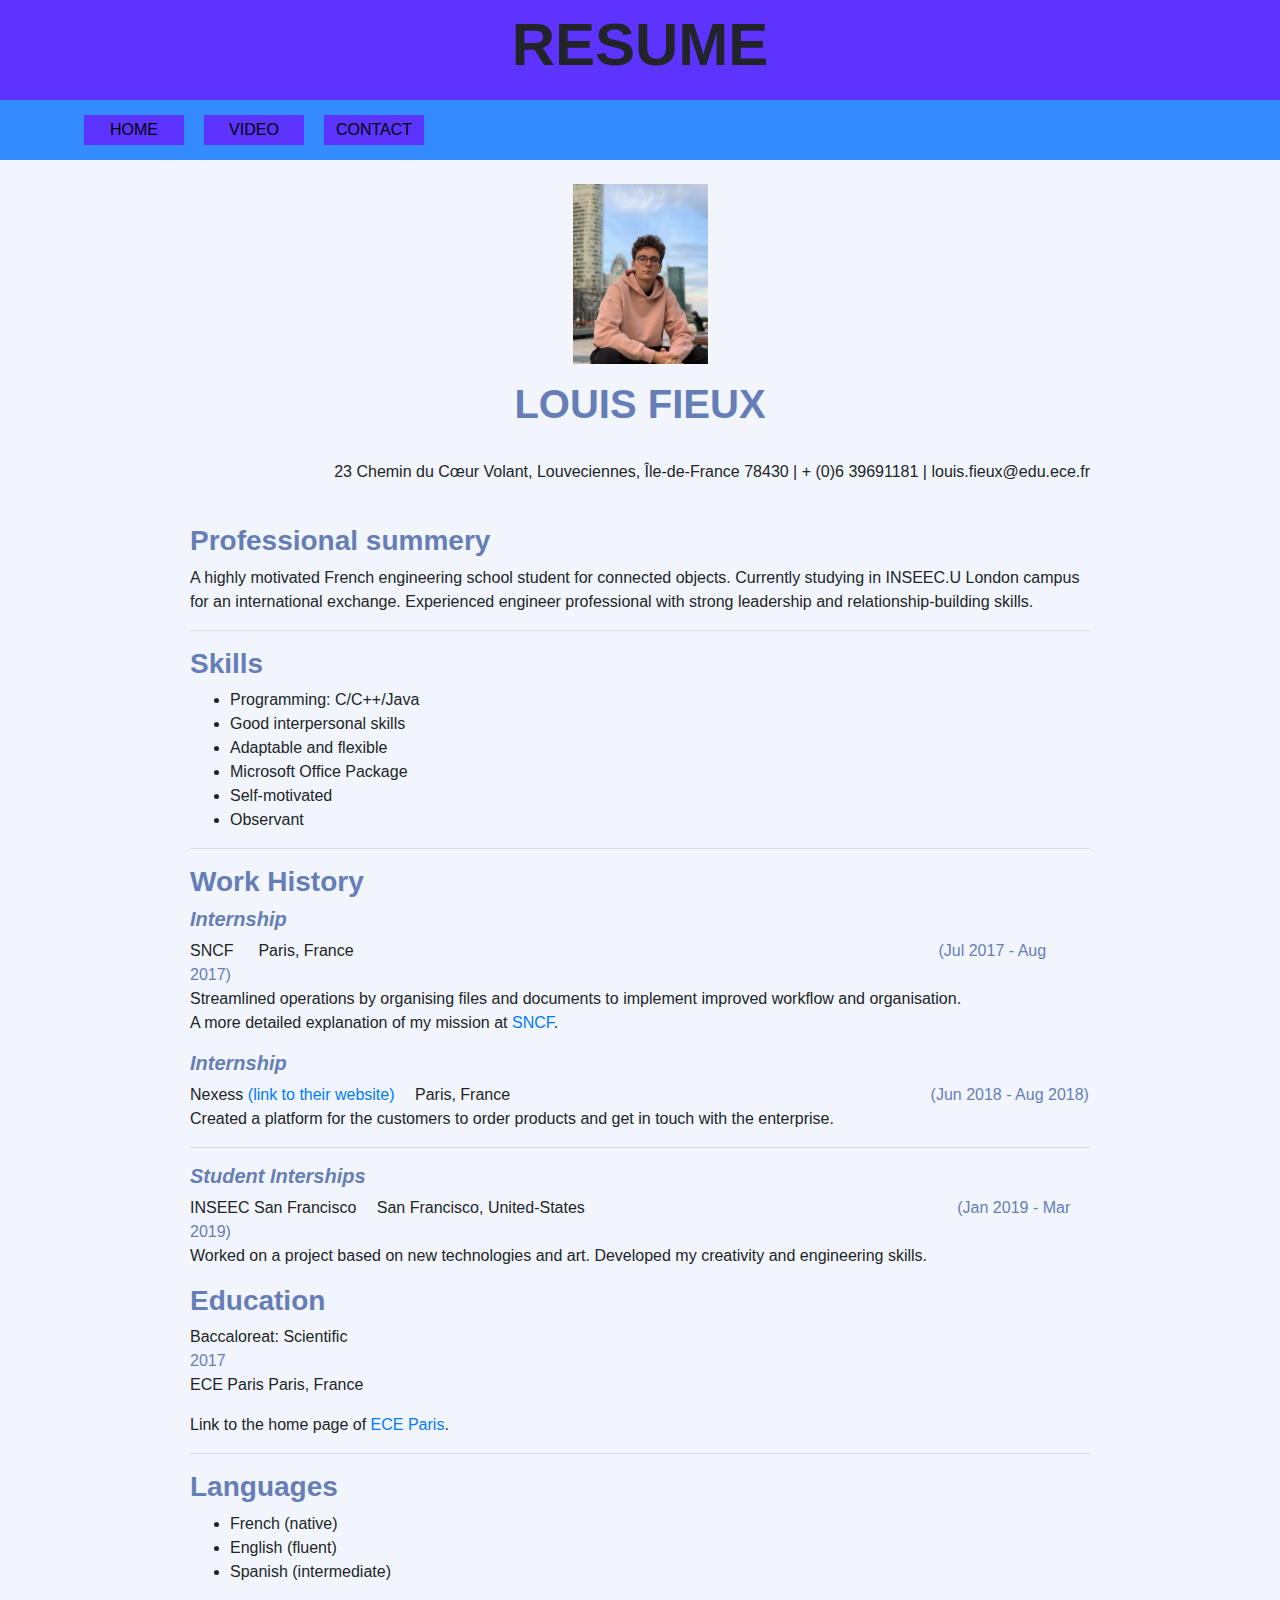
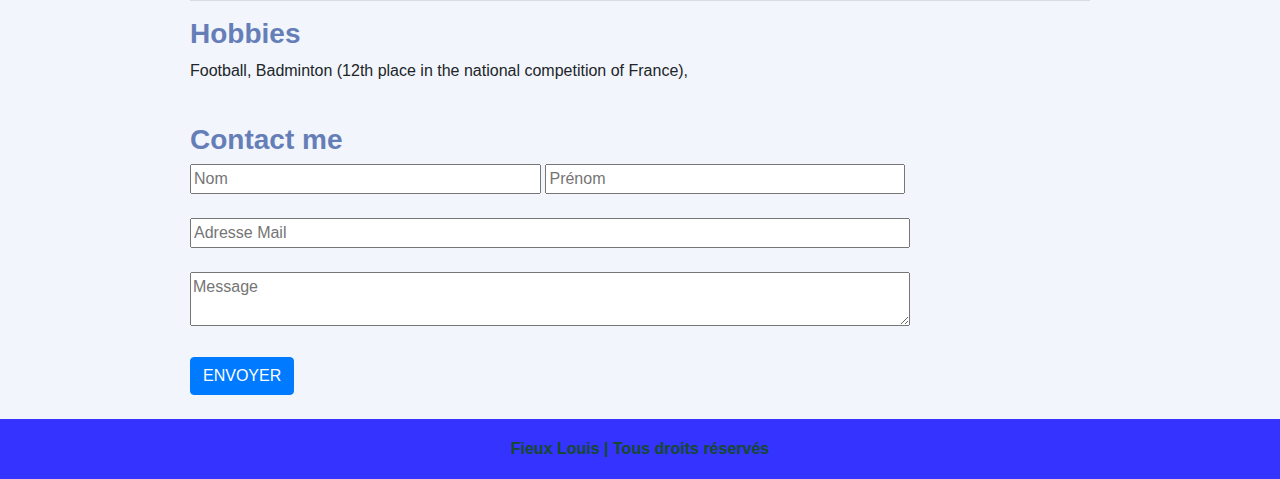
<file: index.html>
﻿<!DOCTYPE html>
<!--section principale avec titre -->
  <meta charset="utf-8">
  <meta name="viewport" content="width=device-width, initial-scale=1">
  <link rel="stylesheet" href="https://maxcdn.bootstrapcdn.com/bootstrap/4.4.1/css/bootstrap.min.css">
  <script src="https://ajax.googleapis.com/ajax/libs/jquery/3.4.1/jquery.min.js"></script>
  <script src="https://cdnjs.cloudflare.com/ajax/libs/popper.js/1.16.0/umd/popper.min.js"></script>
  <script src="https://maxcdn.bootstrapcdn.com/bootstrap/4.4.1/js/bootstrap.min.js"></script>
	<head>
		<title>ACCUEIL</title>
		<link rel="stylesheet" type="text/css" href="style/style.css" />
	</head>
	<body>
		<div>
			<div id="banner1">
				<p>RESUME</p>
			</div>
			<div id="menu">
				<ul>
					<li><a href="index.html">HOME</a></li>
					<li><a href="news.html">VIDEO</a></li>
					<li><a href="mailto:louis.fieux@edu.ece.fr">CONTACT</a></li>

				</ul>
			</div>
			<div id="contenu">
			  <div id="contenuprincipal">

						<center>
						<p><br>
						    <img src="images/Louis.jpg"height="15%" width="15%" align=middle>
						</p>
					</center>
						<h1 class="text-center"; style="color:#667EB7"><B>LOUIS FIEUX</B></h1><br>

						<p class="text-right"> 23 Chemin du Cœur Volant, Louveciennes, Île-de-France 78430 | + (0)6 39691181 | louis.fieux@edu.ece.fr </p><br>
						<h3 style="color:#667EB7";><B>Professional summery</B></h3>
						<p>A highly motivated French engineering school student for connected objects. Currently studying in INSEEC.U
		London campus for an international exchange. Experienced engineer professional with strong leadership and
		relationship-building skills.</p>

				<hr>
						<h3 style="color:#667EB7";><B>Skills</B></h3>
						<ul>
						  <li>Programming: C/C++/Java</li>
						  <li>Good interpersonal skills</li>
						  <li>Adaptable and flexible</li>
						  <li>Microsoft Office Package</li>
						  <li>Self-motivated</li>
						  <li>Observant</li>
						</ul>

						<hr>

						<h3 style="color:#667EB7";><B>Work History</B></h3>
						<h5 style="color:#667EB7";><B><I>Internship</I></B></h5>
						<p>SNCF &emsp;	Paris, France  &emsp;&emsp;&emsp;&emsp;&emsp;&emsp;&emsp;&emsp;&emsp;&emsp;&emsp;&emsp;&emsp;&emsp;&emsp;&emsp;&emsp;&emsp;&emsp;&emsp;&emsp;&emsp;&emsp;&emsp;&emsp;&emsp;&emsp;&emsp;&emsp;&emsp;&emsp;&emsp;&emsp;&emsp;&emsp;&emsp; <a style="color:#667EB7";>(Jul 2017 - Aug 2017)</a> <br>
						Streamlined operations by organising files and documents to implement improved workflow and organisation.<br>
						A more detailed explanation of my mission at <a href="https://www.emploi.sncf.com/nos-offres-emploi/ingenieur-d-etudes-ouvrages-d-art-f-ou-h-reference-2020-6147" target="_blank">SNCF</a>.<br>

						<h5 style="color:#667EB7";><B><I>Internship</I></B></h5>
						<p>Nexess<a href="https://www.ece.fr/ecole-ingenieur/" target="_blank"> (link to their website)</a>&emsp; Paris, France &emsp;&emsp;&emsp;&emsp;&emsp;&emsp;&emsp;&emsp;&emsp;&emsp;&emsp;&emsp;&emsp;&emsp;&emsp;&emsp;&emsp;&emsp;&emsp;&emsp;&emsp;&emsp;&emsp;&emsp;&emsp;&emsp;<a style="color:#667EB7";>(Jun 2018 - Aug 2018)</a><br> Created a platform for the customers to order products and get in touch with the enterprise.</p>

						<hr>


						<h5 style="color:#667EB7";><B><I>Student Interships</I></B></h5>
						<p>INSEEC San Francisco &emsp;San Francisco, United-States &emsp;&emsp;&emsp;&emsp;&emsp;&emsp;&emsp;&emsp;&emsp;&emsp;&emsp;&emsp;&emsp;&emsp;&emsp;&emsp;&emsp;&emsp;&emsp;&emsp;&emsp;&emsp;&emsp;<a style="color:#667EB7";>(Jan 2019 - Mar 2019)</a><br> Worked on a project based on new technologies and art. Developed my creativity and engineering skills.</p>

						<h3 style="color:#667EB7";><B>Education</B></h3>
						<p>Baccaloreat: Scientific &emsp;&emsp;&emsp;&emsp;&emsp;&emsp;&emsp;&emsp;&emsp;&emsp;&emsp;&emsp;&emsp;&emsp;&emsp;&emsp;&emsp;&emsp;&emsp;&emsp;&emsp;&emsp;&emsp;&emsp;&emsp;&emsp;&emsp;&emsp;&emsp;&emsp;&emsp;&emsp;&emsp;&emsp;&emsp;&emsp;&emsp;&emsp;&emsp;&emsp;&emsp;&emsp;&emsp;&emsp;<a style="color:#667EB7";>2017 </a><br> ECE Paris Paris, France</p>
						<p>Link to the home page of <a href="https://www.ece.fr/ecole-ingenieur/" target="_blank">ECE Paris</a>.</p>


						<hr>

						<h3 style="color:#667EB7";><B>Languages</B></h3>
						<ul>
						  <li>French (native)</li>
						  <li>English (fluent)</li>
						  <li>Spanish (intermediate)</li>
						</ul>

						<hr>

						<h3 style="color:#667EB7";><B>Hobbies</B></h3>
						<p>Football, Badminton (12th place in the national competition of France),</p><br>


						<h3 style="color:#667EB7";><B>Contact me</B></h3>			
							<form id="contact-form" method="post" role="form">
			                    <input type="text" name="nom" placeholder="Nom" style="width:39%" required>
			                    <input type="text" name="prenom" placeholder="Prénom"style="width:40%" required><br><br>
			                    <input type="text" name="email" placeholder="Adresse Mail"style="width:80%" required><br><br>
			                    <textarea name="message" id="message" placeholder="Message" style="width:80%" required></textarea><br><br>
			                    <button type="submit" class="btn btn-primary" name="envoyer">ENVOYER</button>
			                </form> <br>

				</div>
			</div>

			<div id="footer">
				<p>Fieux Louis | Tous droits réservés</p>
			</div>
		</div>
	</body>
</html>
</file>
<file: style/style.css>
#banner1 {
	display: block;
	background-color: #5C33FF;
	height: 100px;
	width: 100%;
}

#banner1 p {
	position: relative;
	font-weight: bold;
	font-size: 60px;
	top: 0px;
	margin: 0;
	text-align: center;
}

#menu {
	min-width: 500px;
	width: 100%;
	height: 60px;
	position: relative;
	background-color: #338BFF;
}

#menu ul {
	float: left;
	left: 55%;
	position: relative;
	padding-top: 15px;
	margin-left: -500px;
}

#menu ul li {
	margin-left: 20px;
	float: left;
	list-style-type: none;
	position: relative;
	left: -50%;
}

#menu ul li a {
	text-align: center;
	padding-top: 3px;
	display: inline-block;
	background-color: #5C33FF;
	height: 30px;
	width: 100px;
	color: black;
	text-decoration: none;
}

#menu ul li a:hover {
	color: white;
	background-color: #33B3FF;
}

#contenuprincipal {
	display: block;
	width: 900px;
	margin: auto;
	background-color: #F2F5FC;

}
#contenu {
	background-color: #F2F5FC;
}

#footer {
	text-align: center;
	display: block;
	background-color: #3433FF;
	height: 60px;
}

#footer p {
	color: #164a29;
	font-weight: bold;
	position: relative;
	top: 18px;
}
</file>
